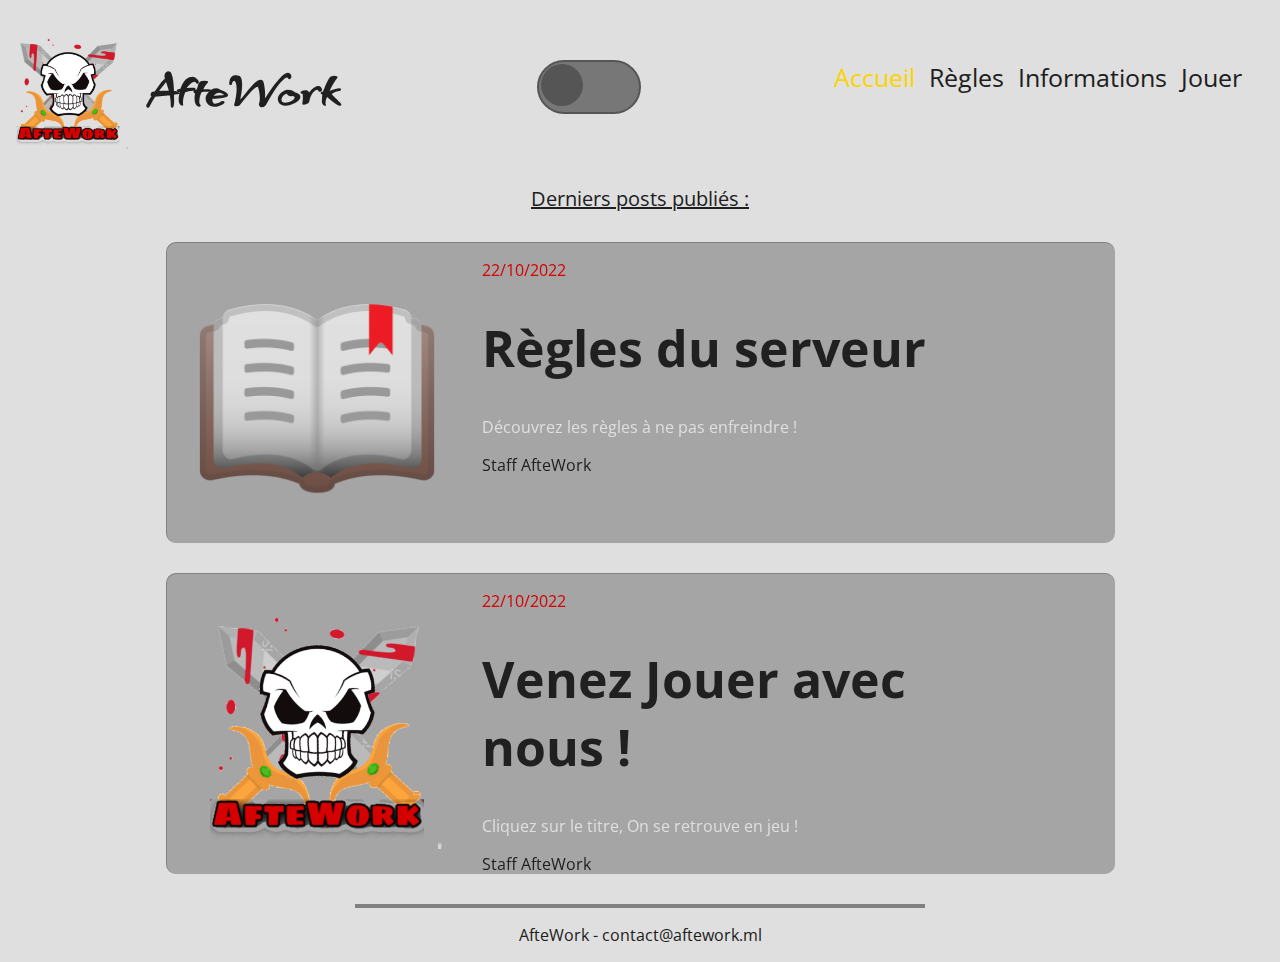
<file: index.html>
<html>
    <head>
        <meta name="viewport" content="width=device-width, initial-scale=1.0">
        <meta property="og:title" content="AfteWork - Serveur PVP-Faction" />
        <meta property="og:type" content="website" />
        <meta property="og:image" content="/assets/logo.png" />
        <meta property="og:url" content="https://aftework.ml/index.html" />
        <meta property="og:description" content="play.aftework.ml, 1.8.6 à 1.14.x" />
        <title>AfteWork - Serveur PVP-Faction</title>
        <link rel="icon" href="/assets/halloween_logo.png">
        <link rel="stylesheet" href="/style.css">
    </head>
    <body>
        <nav>
            <div class="titre">
                <img src="/assets/halloween_logo.png">
                <h1>AfteWork</h1>
            </div>
            <div class="toggle">
                <input type="checkbox" id="toggle" />
                <label for="toggle"></label>
            </div>
            <div class="onglets">
                <a href="//aftework.ml" class="actual">Accueil</a>
                <a href="/rules/">Règles</a>
                <a href="/informations/">Informations</a>
                <a href="/play/">Jouer</a>
            </div>
        </nav>

        <p align="center" class="titleArticles">Derniers posts publiés :</p>
  
        <section class="articles">
            <div class="article">
                    
                <div class="left">
                    <a href="/rules/"><img src="/assets/rules.png"></a>
                </div>
                    
                <div class="right">
                    <p class="date">22/10/2022</p>
                    
                    <a href="/rules/"><h1>Règles du serveur</h1></a>
                    <p class="description">Découvrez les règles à ne pas enfreindre !</p>
                    <p class="auteur">Staff AfteWork</p>
                </div>
                    
            </div>

            <div class="article">
                    
                <div class="left">
                    <a href="/play/"><img src="/assets/halloween_logo.png"></a>
                </div>
                    
                <div class="right">
                    <p class="date">22/10/2022</p>
                    
                    <a href="/play/"><h1>Venez Jouer avec nous !</h1></a>
                    <p class="description">Cliquez sur le titre, On se retrouve en jeu !</p>
                    <p class="auteur">Staff AfteWork</p>
                </div>
                    
            </div>
        </section>

        <footer>
            <hr size="4" align="center" noshade="noshade" \>
            <p align="center">AfteWork - contact@aftework.ml</p>
        </footer>

        <script>
            const toggle = document.getElementById('toggle');
            const body = document.body;

            toggle.addEventListener('input', e => {
                const isChecked = e.target.checked;
                if (isChecked) {
                    body.classList.add('dark-theme');
                } else {
                    body.classList.remove('dark-theme');
                }
            });
        </script>
    </body>
</html>
</file>
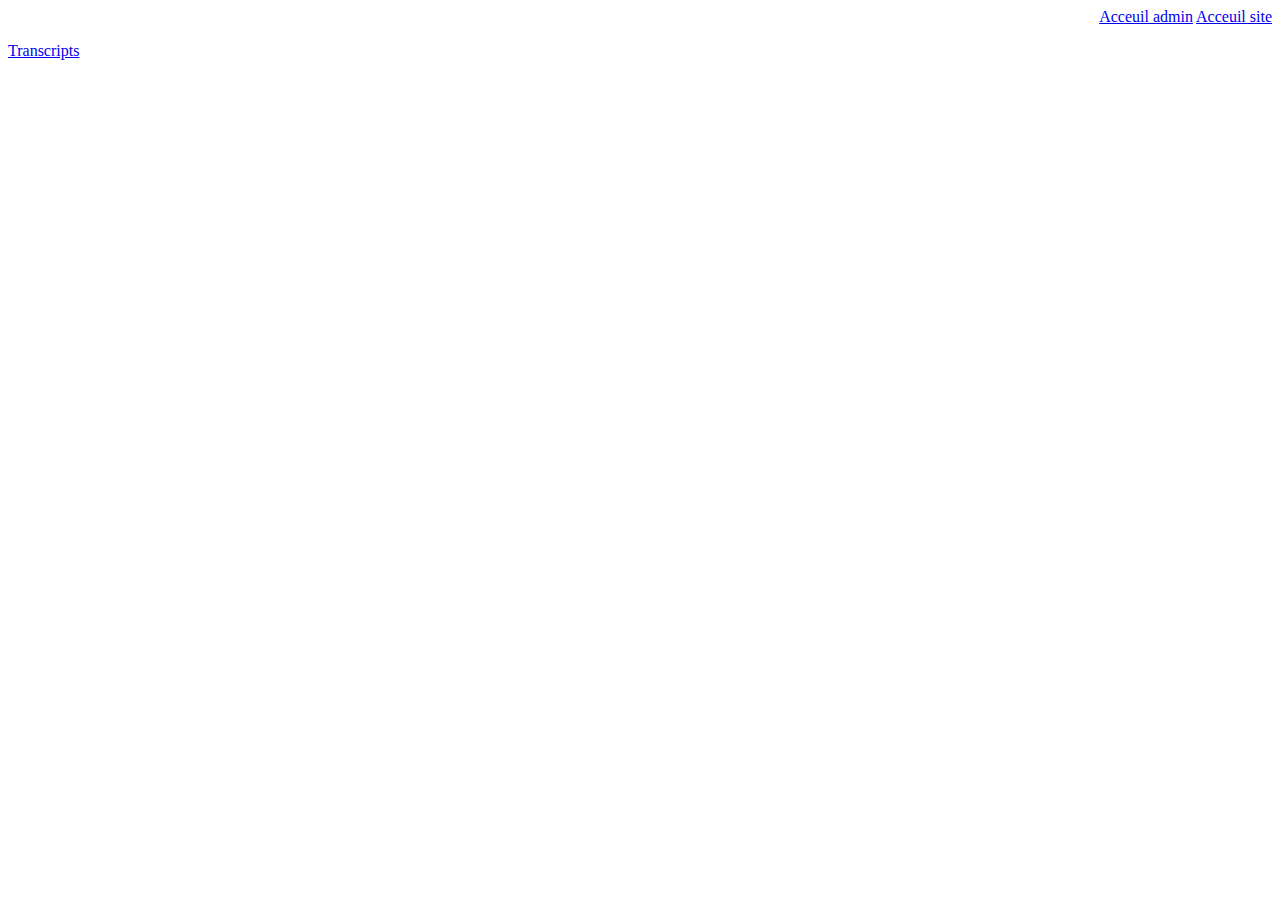
<file: admin/index.html>
<html>
    <head>
        <meta name="viewport" content="width=device-width, initial-scale=1.0">
        <meta property="og:title" content="AfteWork - Admin" />
        <meta property="og:type" content="website" />
        <meta property="og:image" content="/assets/logo.png" />
        <meta property="og:url" content="https://aftework.ml/index.html" />
        <meta property="og:description" content="Liste des fichiers administratifs du serveur discord et minecraft" />
        <title>AfteWork - Admin</title>
        <link rel="icon" href="/assets/halloween_logo.png">
    </head>
    <body>
        <p align="right"><a href="/admin/">Acceuil admin</a>  <a href="//aftework.ml/">Acceuil site</a></p>
        <p><a href="/admin/transcripts/">Transcripts</a></p>
    </body>
</html>
</file>
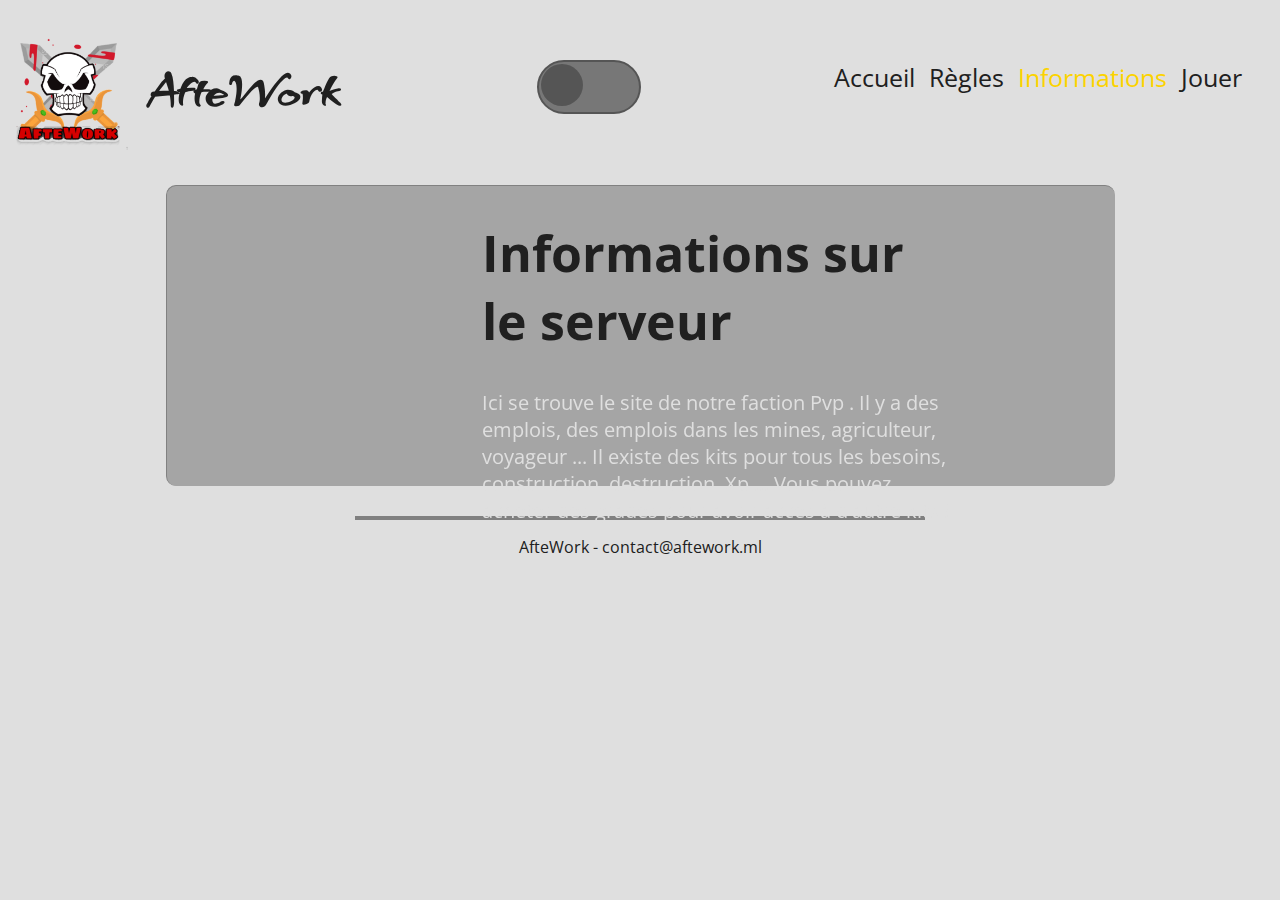
<file: informations/index.html>
<html>
    <head>
        <meta name="viewport" content="width=device-width, initial-scale=1.0">
        <meta property="og:title" content="AfteWork - Serveur PVP-Faction" />
        <meta property="og:type" content="website" />
        <meta property="og:image" content="/assets/logo.png" />
        <meta property="og:url" content="https://aftework.ml/index.html" />
        <meta property="og:description" content="play.aftework.ml, 1.8.6 à 1.14.x" />
        <title>AfteWork - iNFORMATIONS</title>
        <link rel="icon" href="/assets/halloween_logo.png">
        <link rel="stylesheet" href="/informations/style.css">
    </head>
    <body>
        <nav>
            <div class="titre">
                <img src="/assets/halloween_logo.png">
                <h1>AfteWork</h1>
            </div>
            <div class="toggle">
                <input type="checkbox" id="toggle" />
                <label for="toggle"></label>
            </div>
            <div class="onglets">
                <a href="//aftework.ml">Accueil</a>
                <a href="/rules/">Règles</a>
                <a href="/informations/" class="actual">Informations</a>
                <a href="/play/">Jouer</a>
            </div>
        </nav>

        <section class="articles">
            <div class="article">
                    
                <div class="left">
                    <iframe src="https://discord.com/widget?id=1027236733252816896&theme=dark" allowtransparency="true" frameborder="0" sandbox="allow-popups allow-popups-to-escape-sandbox allow-same-origin allow-scripts"></iframe>
                </div>
                    
                <div class="right">
                    <h1>Informations sur le serveur</h1>
                    <p class="description">Ici se trouve le site de notre faction Pvp . Il y a des emplois, des emplois dans les mines, agriculteur, voyageur ... Il existe des kits pour tous les besoins, construction, destruction, Xp ... Vous pouvez acheter des grades pour avoir accès à d'autre kits ! </p>
                </div>
                    
            </div>

        <footer>
            <hr size="4" align="center" noshade="noshade" \>
            <p align="center">AfteWork - contact@aftework.ml</p>
        </footer>

        <script>
            const toggle = document.getElementById('toggle');
            const body = document.body;

            toggle.addEventListener('input', e => {
                const isChecked = e.target.checked;
                if (isChecked) {
                    body.classList.add('dark-theme');
                } else {
                    body.classList.remove('dark-theme');
                }
            });
        </script>
    </body>
</html>
</file>
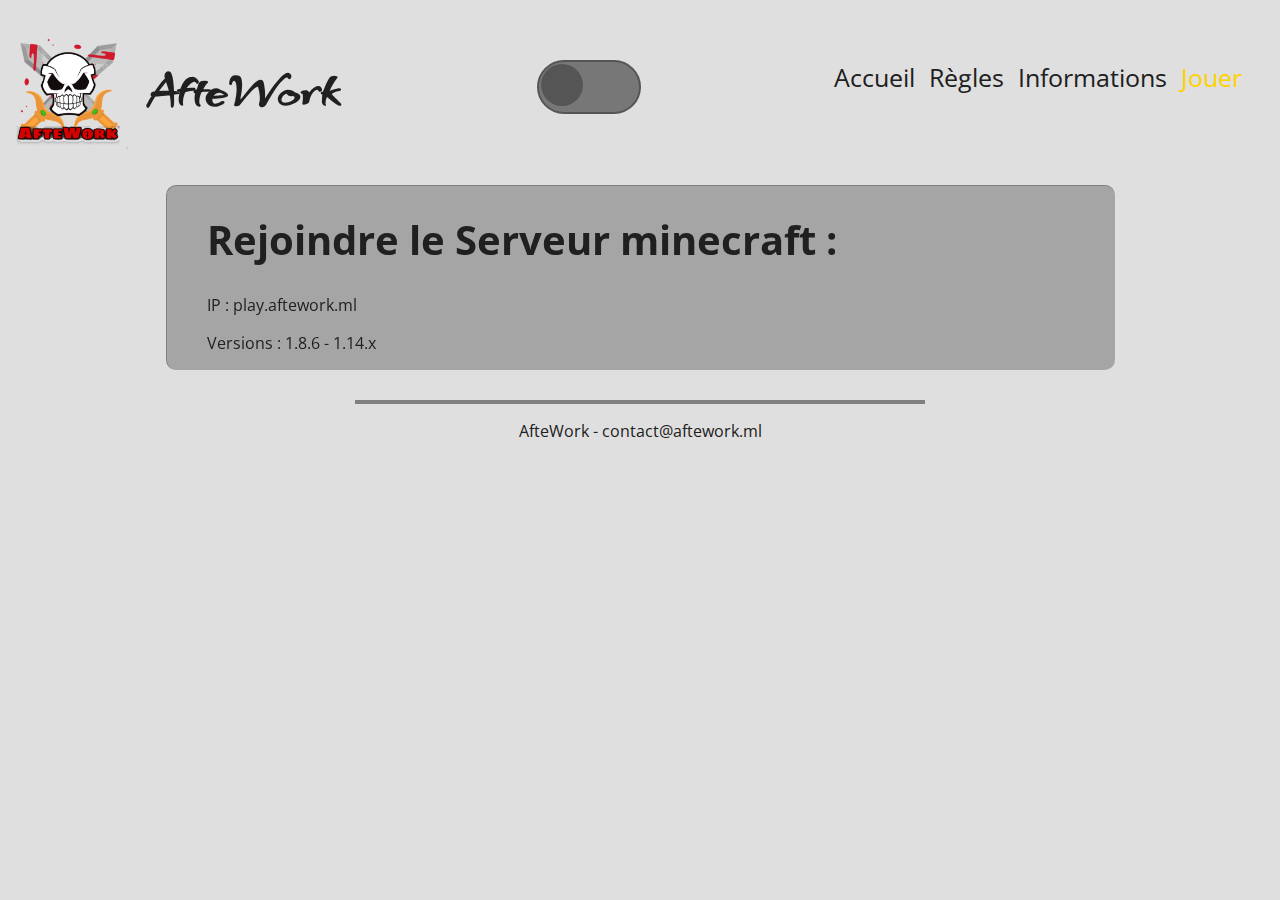
<file: play/index.html>
<html>
    <head>
        <meta name="viewport" content="width=device-width, initial-scale=1.0">
        <meta property="og:title" content="AfteWork - Serveur PVP-Faction" />
        <meta property="og:type" content="website" />
        <meta property="og:image" content="/assets/logo.png" />
        <meta property="og:url" content="https://aftework.ml/index.html" />
        <meta property="og:description" content="play.aftework.ml, 1.8.6 à 1.14.x" />
        <title>AfteWork - Rejoindre le serveur</title>
        <link rel="icon" href="/assets/halloween_logo.png">
        <link rel="stylesheet" href="/rules/style.css">
    </head>
    <body>
        <nav>
            <div class="titre">
                <img src="/assets/halloween_logo.png">
                <h1>AfteWork</h1>
            </div>
            <div class="toggle">
                <input type="checkbox" id="toggle" />
                <label for="toggle"></label>
            </div>
            <div class="onglets">
                <a href="//aftework.ml">Accueil</a>
                <a href="/rules/">Règles</a>
                <a href="/informations/">Informations</a>
                <a href="/play/" class="actual">Jouer</a>
            </div>
        </nav>
  
        <section class="articles">
            <div class="article">
                    
                <div class="right">
                    <h1>Rejoindre le Serveur minecraft :</h1>
                    <p class="description">IP : play.aftework.ml</p>
                    <p class="description">Versions : 1.8.6 - 1.14.x</p>
                </div>
                    
            </div>
        </section>

        <footer>
            <hr size="4" align="center" noshade="noshade" \>
            <p align="center">AfteWork - contact@aftework.ml</p>
        </footer>

        <script>
            const toggle = document.getElementById('toggle');
            const body = document.body;

            toggle.addEventListener('input', e => {
                const isChecked = e.target.checked;
                if (isChecked) {
                    body.classList.add('dark-theme');
                } else {
                    body.classList.remove('dark-theme');
                }
            });
        </script>
    </body>
</html>
</file>
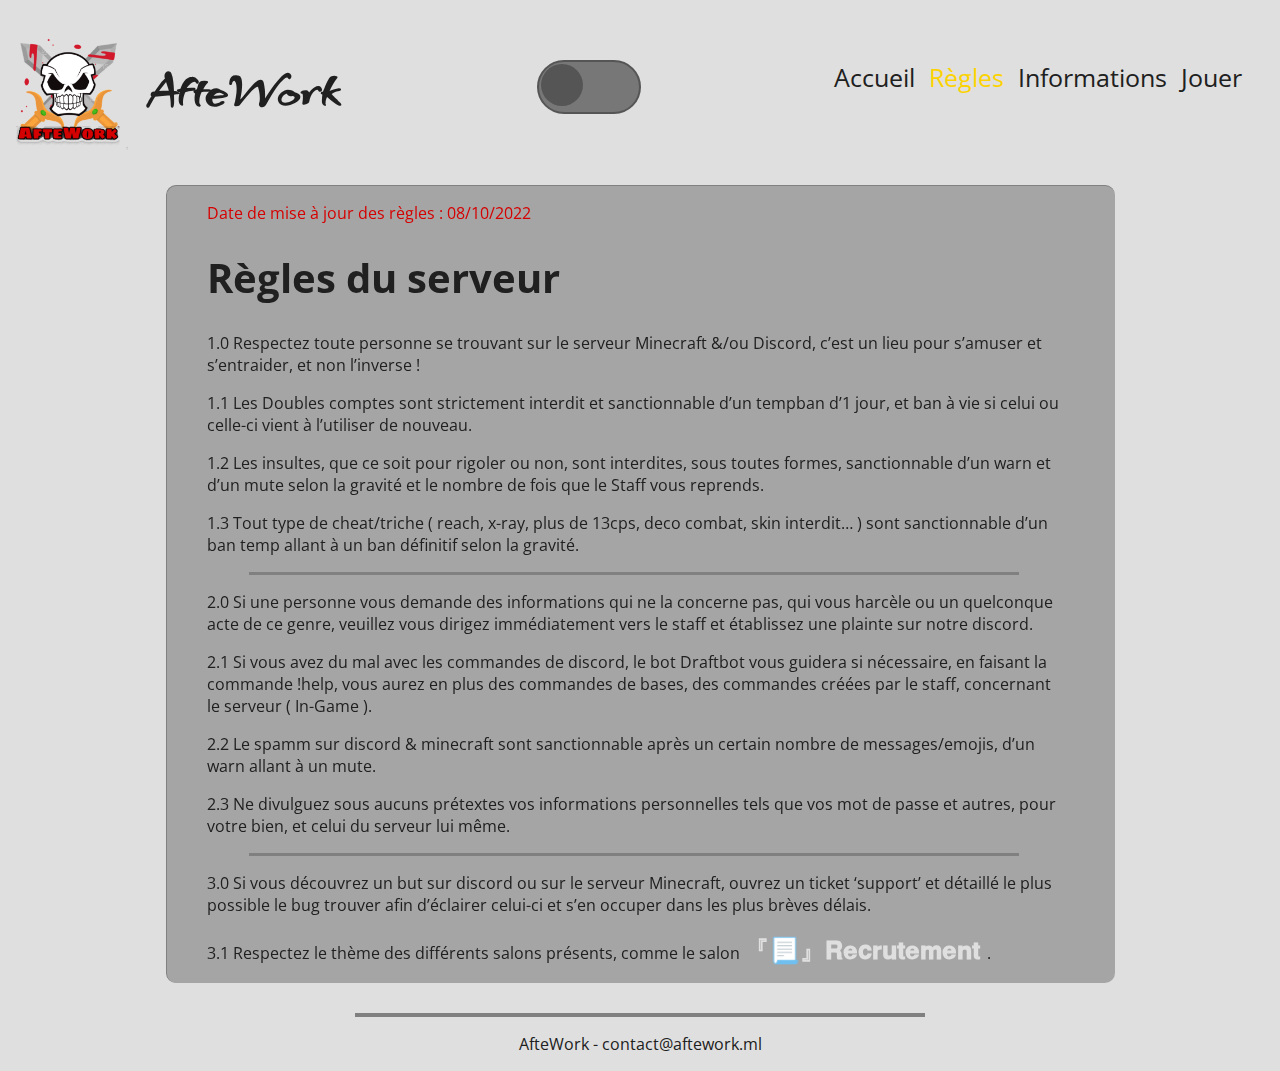
<file: rules/index.html>
<html>
    <head>
        <meta name="viewport" content="width=device-width, initial-scale=1.0">
        <meta property="og:title" content="AfteWork - Serveur PVP-Faction" />
        <meta property="og:type" content="website" />
        <meta property="og:image" content="/assets/logo.png" />
        <meta property="og:url" content="https://aftework.ml/index.html" />
        <meta property="og:description" content="play.aftework.ml, 1.8.6 à 1.14.x" />
        <title>AfteWork - Règles du serveur</title>
        <link rel="icon" href="/assets/halloween_logo.png">
        <link rel="stylesheet" href="/rules/style.css">
    </head>
    <body>
        <nav>
            <div class="titre">
                <img src="/assets/halloween_logo.png">
                <h1>AfteWork</h1>
            </div>
            <div class="toggle">
                <input type="checkbox" id="toggle" />
                <label for="toggle"></label>
            </div>
            <div class="onglets">
                <a href="//aftework.ml">Accueil</a>
                <a href="/rules/" class="actual">Règles</a>
                <a href="/informations/">Informations</a>
                <a href="/play/">Jouer</a>
            </div>
        </nav>
  
        <section class="articles">
            <div class="article">
                    
                <div class="right">
                    <p class="date">Date de mise à jour des règles : 08/10/2022</p>
                    
                    <h1>Règles du serveur</h1>
                    <p class="description">1.0 Respectez toute personne se trouvant sur le serveur Minecraft &/ou Discord, c’est un lieu pour s’amuser et s’entraider, et non l’inverse !</p>
                    <p class="description">1.1 Les Doubles comptes sont strictement interdit et sanctionnable d’un tempban d’1 jour, et ban à vie si celui ou celle-ci vient à l’utiliser de nouveau.</p>
                    <p class="description">1.2 Les insultes, que ce soit pour rigoler ou non, sont interdites, sous toutes formes, sanctionnable d’un warn et d’un mute selon la gravité et le nombre de fois que le Staff vous reprends.</p>
                    <p class="description">1.3 Tout type de cheat/triche ( reach, x-ray, plus de 13cps, deco combat, skin interdit… ) sont sanctionnable d’un ban temp allant à un ban définitif selon la gravité.</p>
                    <hr size="3" align="center" noshade="noshade" width="90%" \>
                    <p class="description">2.0 Si une personne vous demande des informations qui ne la concerne pas, qui vous harcèle ou un quelconque acte de ce genre, veuillez vous dirigez immédiatement vers le staff et établissez une plainte sur notre discord.</p>
                    <p class="description">2.1 Si vous avez du mal avec les commandes de discord, le bot Draftbot vous guidera si nécessaire, en faisant la commande !help, vous aurez en plus des commandes de bases, des commandes créées par le staff, concernant le serveur ( In-Game ).</p>
                    <p class="description">2.2 Le spamm sur discord & minecraft sont sanctionnable après un certain nombre de messages/emojis, d’un warn allant à un mute.</p>
                    <p class="description">2.3 Ne divulguez sous aucuns prétextes vos informations personnelles tels que vos mot de passe et autres, pour votre bien, et celui du serveur lui même.</p>
                    <hr size="3" align="center" noshade="noshade" width="90%" \>
                    <p class="description">3.0 Si vous découvrez un but sur discord ou sur le serveur Minecraft, ouvrez un ticket ‘support’ et détaillé le plus possible le bug trouver afin d’éclairer celui-ci et s’en occuper dans les plus brèves délais.</p>
                    <p class="description">3.1 Respectez le thème des différents salons présents, comme le salon <a href="https://discord.com/channels/1027236733252816896/1027236734104240198">『📃』𝐑𝐞𝐜𝐫𝐮𝐭𝐞𝐦𝐞𝐧𝐭 </a>.</p>
                    
                </div>
                    
            </div>
        </section>

        <footer>
            <hr size="4" align="center" noshade="noshade" \>
            <p align="center">AfteWork - contact@aftework.ml</p>
        </footer>

        <script>
            const toggle = document.getElementById('toggle');
            const body = document.body;

            toggle.addEventListener('input', e => {
                const isChecked = e.target.checked;
                if (isChecked) {
                    body.classList.add('dark-theme');
                } else {
                    body.classList.remove('dark-theme');
                }
            });
        </script>
    </body>
</html>
</file>
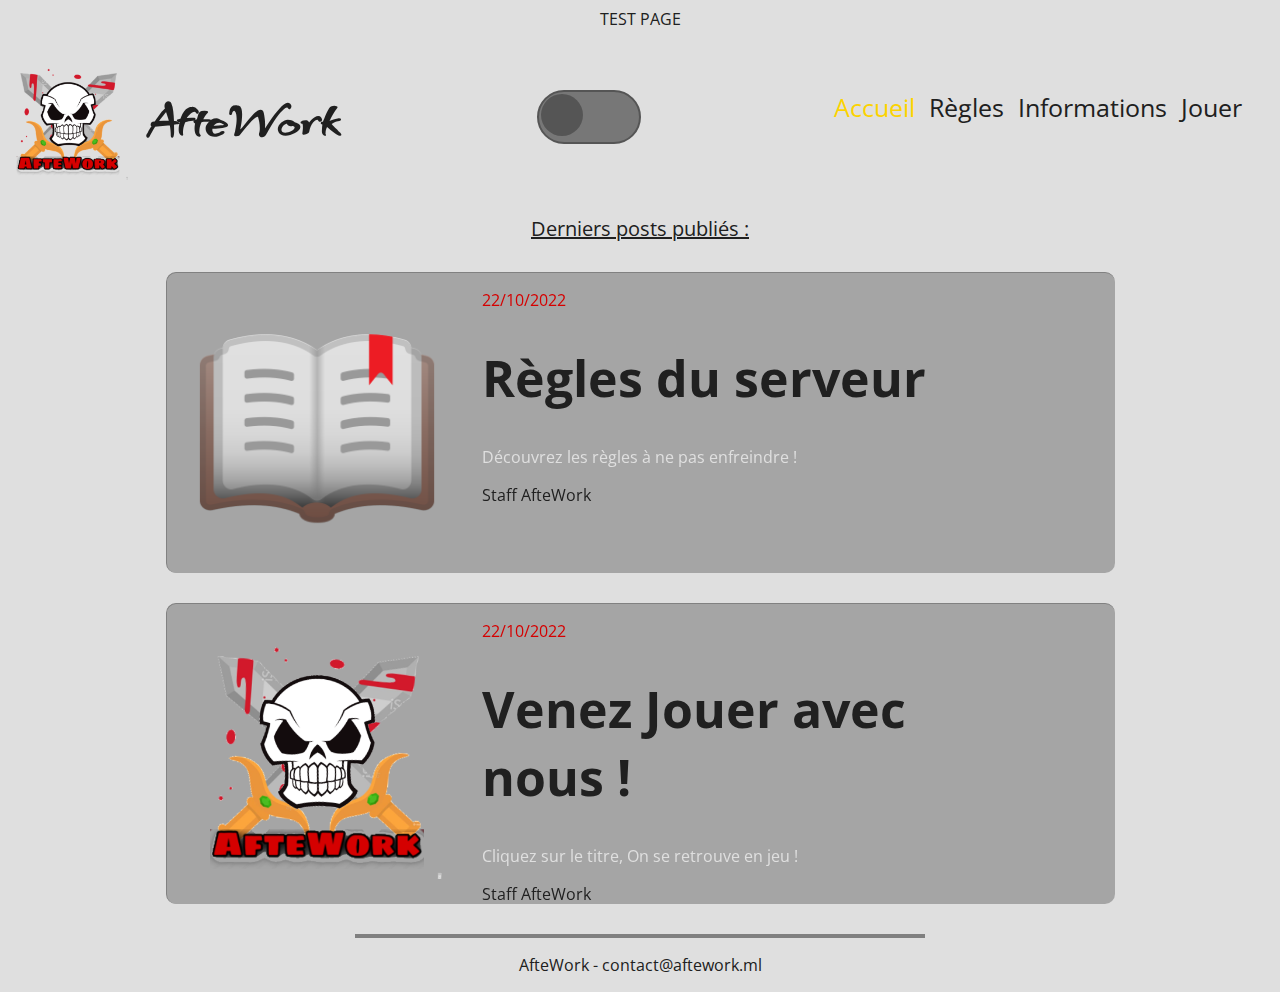
<file: TESTADMIn/index.html>
<html>
    <head>
        <meta name="viewport" content="width=device-width, initial-scale=1.0">
        <meta property="og:title" content="AfteWork - Serveur PVP-Faction" />
        <meta property="og:type" content="website" />
        <meta property="og:image" content="/assets/logo.png" />
        <meta property="og:url" content="https://aftework.ml/index.html" />
        <meta property="og:description" content="play.aftework.ml, 1.8.6 à 1.14.x" />
        <title>AfteWork - Serveur PVP-Faction</title>
        <link rel="icon" href="/assets/halloween_logo.png">
        <link rel="stylesheet" href="/TESTADMIn/style.css">
    </head>
    <body>
        <p align="center" class="test">TEST PAGE</p>
        <nav>
            <div class="titre">
                <img src="/assets/halloween_logo.png">
                <h1>AfteWork</h1>
            </div>
            <div class="toggle">
                <input type="checkbox" id="toggle" />
                <label for="toggle"></label>
            </div>
            <div class="onglets">
                <a href="//aftework.ml" class="actual">Accueil</a>
                <a href="/rules/">Règles</a>
                <a href="/informations/">Informations</a>
                <a href="/play/">Jouer</a>
            </div>
        </nav>

        <p align="center" class="titleArticles">Derniers posts publiés :</p>
  
        <section class="articles">
            <div class="article">
                    
                <div class="left">
                    <a href="/rules/"><img src="/assets/rules.png"></a>
                </div>
                    
                <div class="right">
                    <p class="date">22/10/2022</p>
                    
                    <a href="/rules/"><h1>Règles du serveur</h1></a>
                    <p class="description">Découvrez les règles à ne pas enfreindre !</p>
                    <p class="auteur">Staff AfteWork</p>
                </div>
                    
            </div>

            <div class="article">
                    
                <div class="left">
                    <a href="/play/"><img src="/assets/halloween_logo.png"></a>
                </div>
                    
                <div class="right">
                    <p class="date">22/10/2022</p>
                    
                    <a href="/play/"><h1>Venez Jouer avec nous !</h1></a>
                    <p class="description">Cliquez sur le titre, On se retrouve en jeu !</p>
                    <p class="auteur">Staff AfteWork</p>
                </div>
                    
            </div>
        </section>

        <footer>
            <hr size="4" align="center" noshade="noshade" \>
            <p align="center">AfteWork - contact@aftework.ml</p>
        </footer>

        <script>
            const toggle = document.getElementById('toggle');
            const body = document.body;

            toggle.addEventListener('input', e => {
                const isChecked = e.target.checked;
                if (isChecked) {
                    body.classList.add('dark-theme');
                } else {
                    body.classList.remove('dark-theme');
                }
            });
        </script>
    </body>
</html>
</file>
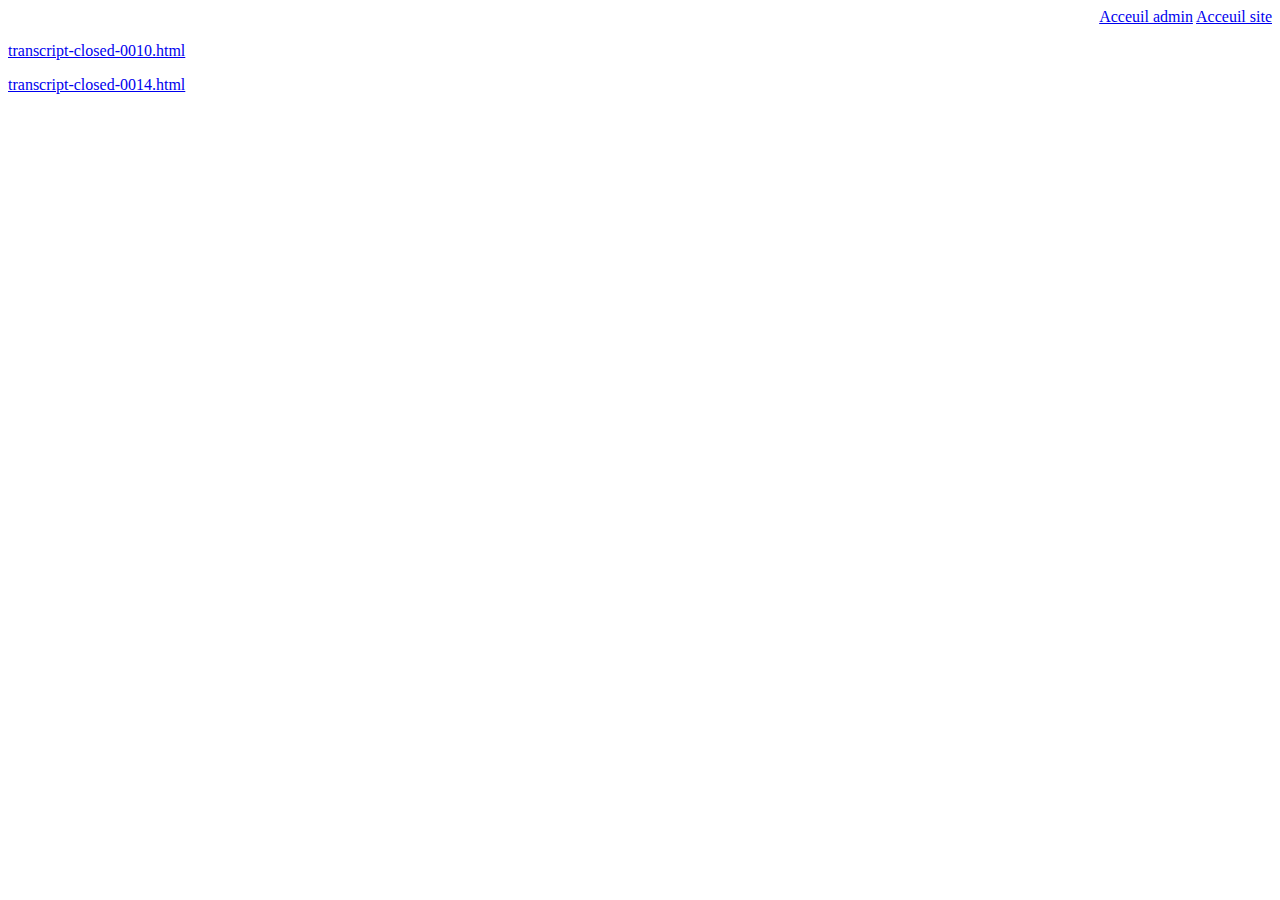
<file: admin/transcripts/index.html>
<html>
    <head>
        <meta name="viewport" content="width=device-width, initial-scale=1.0">
        <meta property="og:title" content="AfteWork - Admin" />
        <meta property="og:type" content="website" />
        <meta property="og:image" content="/assets/logo.png" />
        <meta property="og:url" content="https://aftework.ml/index.html" />
        <meta property="og:description" content="Liste des fichiers administratifs du serveur discord et minecraft" />
        <title>AfteWork - Admin</title>
        <link rel="icon" href="/assets/halloween_logo.png">
    </head>
    <body>
        <p align="right"><a href="/admin/">Acceuil admin</a>  <a href="//aftework.ml/">Acceuil site</a></p>
        <p><a href="/admin/transcripts/transcript-closed-0010.html">transcript-closed-0010.html</a></p>
        <p><a href="/admin/transcripts/transcript-closed-0014.html">transcript-closed-0014.html</a></p>
        <p><a href="/admin/transcripts/link"></a></p>
    </body>
</html>
</file>
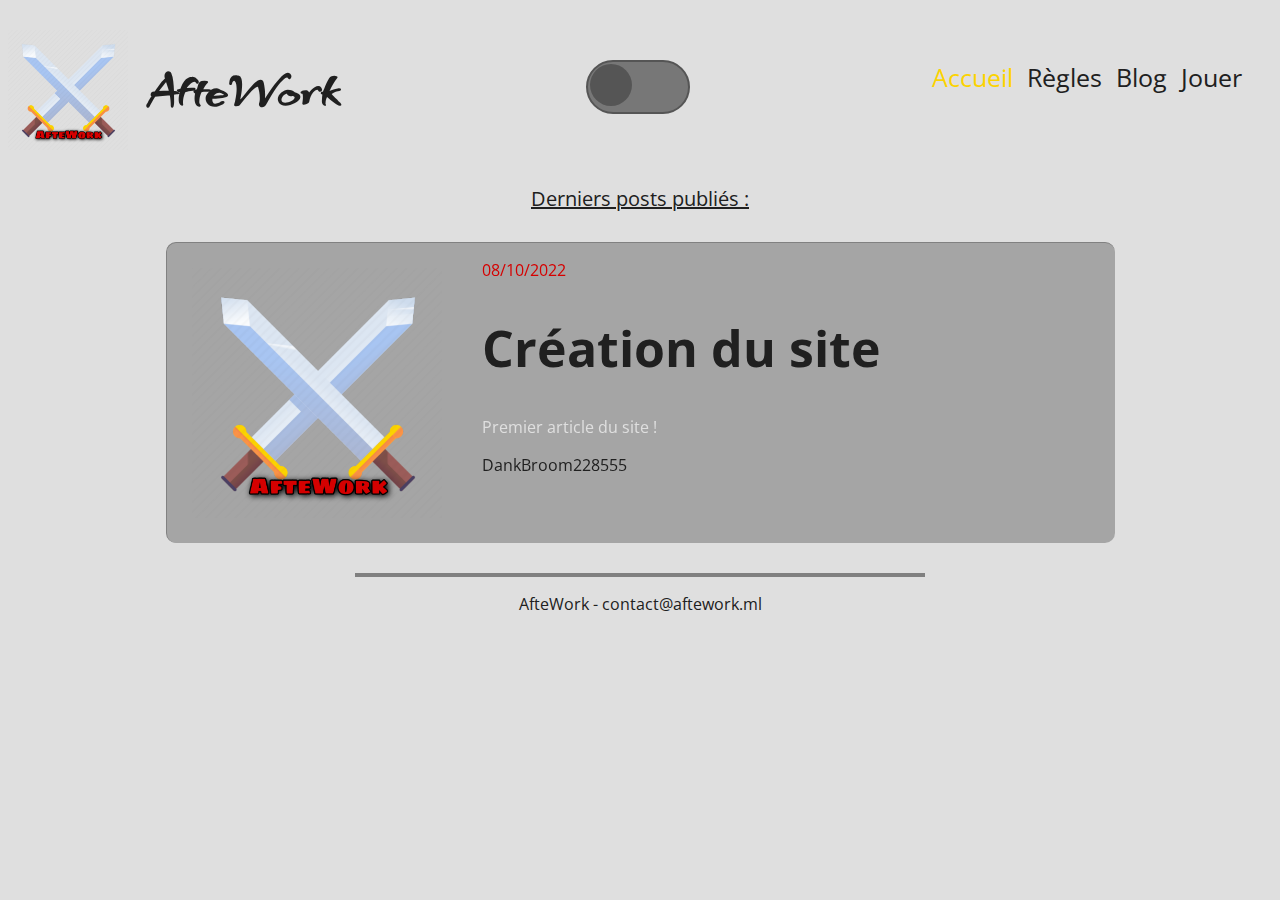
<file: articles/creation-du-site/index.html>
<html>
    <head>
        <meta name="viewport" content="width=device-width, initial-scale=1.0">
        <meta property="og:title" content="AfteWork - Serveur PVP-Faction" />
        <meta property="og:type" content="website" />
        <meta property="og:image" content="/assets/logo.png" />
        <meta property="og:url" content="https://aftework.ml/index1.html" />
        <meta property="og:description" content="aftework.omgcraft.fr, 1.8 à 1.19" />
        <title>AfteWork - Serveur PVP-Faction</title>
        <link rel="icon" href="/assets/big_logo.png">
        <link rel="stylesheet" href="/style.css">
    </head>
    <body>
        <nav>
            <div class="titre">
                <img src="/assets/logo.png">
                <h1>AfteWork</h1>
            </div>
            <div class="toggle">
                <input type="checkbox" id="toggle" />
                <label for="toggle"></label>
            </div>
            <div class="onglets">
                <a href="//aftework.ml" class="actual">Accueil</a>
                <a href="/rules/">Règles</a>
                <a href="/blog/">Blog</a>
                <a href="/play/">Jouer</a>
            </div>
        </nav>

        <p align="center" class="titleArticles">Derniers posts publiés :</p>
  
        <section class="articles">
            <div class="article">
                    
                <div class="left">
                    <a href="/articles/creation-du-site/"><img src="/assets/logo.png"></a>
                </div>
                    
                <div class="right">
                    <p class="date">08/10/2022</p>
                    
                    <a href="/articles/creation-du-site/"><h1>Création du site</h1></a>
                    <p class="description">Premier article du site !</p>
                    <p class="auteur">DankBroom228555</p>
                </div>
                    
            </div>
        </section>

        <footer>
            <hr size="4" align="center" noshade="noshade" \>
            <p align="center">AfteWork - contact@aftework.ml</p>
        </footer>

        <script>
            const toggle = document.getElementById('toggle');
            const body = document.body;

            toggle.addEventListener('input', e => {
                const isChecked = e.target.checked;
                if (isChecked) {
                    body.classList.add('dark-theme');
                } else {
                    body.classList.remove('dark-theme');
                }
            });
        </script>
    </body>
</html>
</file>
<file: style.css>
@import url('https://fonts.googleapis.com/css2?family=Grechen+Fuemen&display=swap');
@import url('https://fonts.googleapis.com/css2?family=Open+Sans+Condensed:wght@300&display=swap');
body{
    background-color: #dfdfdf;
    color: #202020;
    font-family: 'Open Sans Condensed', cursive;
    transition: .3s;
}
body.dark-theme{
    background-color: #202020;
    color: #dfdfdf;
    font-family: 'Open Sans Condensed', cursive;
    transition: .3s;
}



body nav{
    margin-top: 30px;
    margin-bottom: 30px;
    display: flex;
	flex-wrap:wrap;
	justify-content:space-between;
    color: #dfdfdf;
}
body.dark-theme nav{
    margin-top: 30px;
    margin-bottom: 30px;
    display: flex;
	flex-wrap:wrap;
	justify-content:space-between;
    color: #202020;
}

nav .titre{
    display: flex;
}

nav .titre img{
    width: 120px;
    height: 120px;
    margin-right: 20px;
}

body nav .titre h1{
    font-size: 50px;
    margin-top: 30px;
	color: #202020;
	transition: .6s;
    font-family: 'Grechen Fuemen', cursive;
}
body.dark-theme nav .titre h1{
    font-size: 50px;
    margin-top: 30px;
	color: #dfdfdf;
	transition: .6s;
    font-family: 'Grechen Fuemen', cursive;
}

body nav .titre h1:hover{
	text-decoration: underline;
    font-size: 55px;
    margin-top: 30px;
  	color: #f69046;
}
body.dark-theme nav .titre h1:hover{
	text-decoration: underline;
    font-size: 55px;
    margin-top: 30px;
  	color: #f69046;
}

nav .onglets{
    margin-right: 20px;
    margin-top: 30px;
}

body nav .onglets a{
  	text-decoration: none;
  	color: #202020;
  	margin-right: 10px;
	font-size: 25px;
  	transition: .3s;
}
body.dark-theme nav .onglets a{
    text-decoration: none;
    color: #dfdfdf;
    margin-right: 10px;
  font-size: 25px;
    transition: .3s;
}

body nav .onglets  a:hover{
	color: #fcd300;
	font-size: 30px;
    margin-top: 20px;
    text-decoration: underline;
}
body.dark-theme nav .onglets  a:hover{
	color: #fcd300;
	font-size: 30px;
    margin-top: 20px;
    text-decoration: underline;
}

body nav .onglets .actual{
  	text-decoration: none;
  	color: #fcd300;
	font-size: 25px;
    margin-right: 10px;
  	transition: .3s;
}
body.dark-theme nav .onglets .actual{
  	text-decoration: none;
  	color: #fcd300;
	font-size: 25px;
    margin-right: 10px;
  	transition: .3s;
}

body nav .onglets .actual:hover{
	color: #202020;
	font-size: 30px;
    margin-top: 20px;
    text-decoration: underline;
}
body.dark-theme nav .onglets .actual:hover{
	color: #dfdfdf;
	font-size: 30px;
    margin-top: 20px;
    text-decoration: underline;
}



.titleArticles{
    text-decoration: underline;
    font-size: 20px;
}



.articles{
	margin-top: 30px;
}

body .articles .article{
	display: flex;
	flex-wrap: wrap;
	margin-bottom: 30px;
    margin-left: 12.5%;
    width: 75%;
    height: 300px;
    border-top: 1px solid rgb(129,129,129);
    border-left: 1px solid rgb(129,129,129);
    background: rgba(32, 32, 32, 0.3);
    backdrop-filter: blur(20px);
    border-radius: 10px;
}
body.dark-theme .articles .article{
	display: flex;
	flex-wrap: wrap;
	margin-bottom: 30px;
    margin-left: 12.5%;
    width: 75%;
    height: 300px;
    border-top: 1px solid rgb(129, 129, 129);
    border-left: 1px solid rgb(129, 129, 129);
    background: rgba(223, 223, 223, 0.3);
    backdrop-filter: blur(20px);
    border-radius: 10px;
}

.articles .article .left img{
    margin-top: 25px;
    margin-left: 25px;
	height: 250px;
	width: 250px;
}

.articles .article .right{
	max-width: 50%;
	margin-left: 40px;
}

body .articles .article .right a{
  color: #dfdfdf;
  font-weight: bold;
  text-decoration: none;
  font-size: 25px;
  transition: .3s;
}
body .articles .article .right a{
    color: #202020;
    font-weight: bold;
    text-decoration: none;
    font-size: 25px;
    transition: .3s;
  }y

body .articles .article .right a:hover{
    color: #ebaf4c;
    text-decoration: underline;
}
body.dark-mode .articles .article .right a:hover{
    color: #ebaf4c;
    text-decoration: underline;
}

body .articles .article .right p.date{
	color: #d50000;
}
body.dark-mode .articles .article .right p.date{
	color: #d50000;
}

body .articles .article .right p.description{
	color: #dfdfdf;
}
body.dark-mode .articles .article .right p.description{
	color: #202020;
}

body footer hr{
    width: 45%;
}
body.dark-mode footer hr{
    width: 45%;
}



.toggle{
    margin-top: 30px;
}
.toggle input[type='checkbox'] {
    display: none;
}
.toggle label {
    background-color: #777;
    border: 2px solid #555;
    border-radius: 50px;
    cursor: pointer;
    display: inline-block;
    position: relative;
    transition: all ease-in-out 0.3s;
    width: 100px;
    height: 50px;
}
.toggle label::after {
    background-color: #555;
    border-radius: 50%;
    content: ' ';
    cursor: pointer;
    display: inline-block;
    position: absolute;
    left: 2px;
    top: 2px;
    transition: all ease-in-out 0.3s;
    width: 42px;
    height: 42px;
}
.toggle input[type='checkbox']:checked ~ label {
    background-color: #dbe5f1;
    border-color: #a5c0ea;
}

.toggle input[type='checkbox']:checked ~ label::after {
    background-color: #a5c0ea;
    transform: translateX(50px);
}



@media only screen and (max-width: 600px){
    body{
        background-image: none;
    }

    .toggle{
        visibility: hidden;
    }


    nav{
        margin-top: 30px;
        margin-bottom: 30px;
        display: flex;
        flex-wrap:wrap;
        justify-content:space-between;
        color: #FFF;
    }
    nav .titre{
        display: flex;
    }
    nav .titre img{
        width: 60px;
        height: 60px;
        margin-right: 20px;
    }
    nav .titre h1{
        font-size: 25px;
        margin-top: 15px;
    }
    nav .titre h1:hover{
        font-size: 30px;
        margin-top: 12px;
    }
    nav .onglets{
        margin-top: 10px;
    }
    nav .onglets  a{
        margin-right: 10px;
        font-size: 20px;
    }
    nav .onglets  a:hover{
        font-size: 25px;
    }
    nav .onglets .actual{
        font-size: 20px;
        margin-right: 10px;
    }
    nav .onglets .actual:hover{
        font-size: 25px;
    }


    .articles{
        margin-top: 20px;
    }
    .articles .article{
        margin-bottom: 20px;
        height: auto;
    }
    .articles .article .left img{
        margin-top: 10px;
        margin-left: 10px;
        height: auto;
        width: 92%;
    }
    .articles .article .right{
        max-width: 75%;
        margin-left: 10px;
    }
    body .articles .article .right a{
      font-size: 25px;
      transition: .3s;
    }
    .articles .article .right p.description{
        font-size: 20px;
    }
    
    footer hr{
        width: 85%;
    }
}
</file>
<file: informations/style.css>
@import url('https://fonts.googleapis.com/css2?family=Grechen+Fuemen&display=swap');
@import url('https://fonts.googleapis.com/css2?family=Open+Sans+Condensed:wght@300&display=swap');
body{
    background-color: #dfdfdf;
    color: #202020;
    font-family: 'Open Sans Condensed', cursive;
    transition: .3s;
}
body.dark-theme{
    background-color: #202020;
    color: #dfdfdf;
    font-family: 'Open Sans Condensed', cursive;
    transition: .3s;
}



body nav{
    margin-top: 30px;
    margin-bottom: 30px;
    display: flex;
	flex-wrap:wrap;
	justify-content:space-between;
    color: #dfdfdf;
}
body.dark-theme nav{
    margin-top: 30px;
    margin-bottom: 30px;
    display: flex;
	flex-wrap:wrap;
	justify-content:space-between;
    color: #202020;
}

nav .titre{
    display: flex;
}

nav .titre img{
    width: 120px;
    height: 120px;
    margin-right: 20px;
}

body nav .titre h1{
    font-size: 50px;
    margin-top: 30px;
	color: #202020;
	transition: .6s;
    font-family: 'Grechen Fuemen', cursive;
}
body.dark-theme nav .titre h1{
    font-size: 50px;
    margin-top: 30px;
	color: #dfdfdf;
	transition: .6s;
    font-family: 'Grechen Fuemen', cursive;
}

body nav .titre h1:hover{
	text-decoration: underline;
    font-size: 55px;
    margin-top: 30px;
  	color: #f69046;
}
body.dark-theme nav .titre h1:hover{
	text-decoration: underline;
    font-size: 55px;
    margin-top: 30px;
  	color: #f69046;
}

nav .onglets{
    margin-right: 20px;
    margin-top: 30px;
}

body nav .onglets a{
  	text-decoration: none;
  	color: #202020;
  	margin-right: 10px;
	font-size: 25px;
  	transition: .3s;
}
body.dark-theme nav .onglets a{
    text-decoration: none;
    color: #dfdfdf;
    margin-right: 10px;
  font-size: 25px;
    transition: .3s;
}

body nav .onglets  a:hover{
	color: #fcd300;
	font-size: 30px;
    margin-top: 20px;
    text-decoration: underline;
}
body.dark-theme nav .onglets  a:hover{
	color: #fcd300;
	font-size: 30px;
    margin-top: 20px;
    text-decoration: underline;
}

body nav .onglets .actual{
  	text-decoration: none;
  	color: #fcd300;
	font-size: 25px;
    margin-right: 10px;
  	transition: .3s;
}
body.dark-theme nav .onglets .actual{
  	text-decoration: none;
  	color: #fcd300;
	font-size: 25px;
    margin-right: 10px;
  	transition: .3s;
}

body nav .onglets .actual:hover{
	color: #202020;
	font-size: 30px;
    margin-top: 20px;
    text-decoration: underline;
}
body.dark-theme nav .onglets .actual:hover{
	color: #dfdfdf;
	font-size: 30px;
    margin-top: 20px;
    text-decoration: underline;
}



.titleArticles{
    text-decoration: underline;
    font-size: 20px;
}



.articles{
	margin-top: 30px;
}

body .articles .article{
	display: flex;
	flex-wrap: wrap;
	margin-bottom: 30px;
    margin-left: 12.5%;
    width: 75%;
    height: 300px;
    border-top: 1px solid rgb(129,129,129);
    border-left: 1px solid rgb(129,129,129);
    background: rgba(32, 32, 32, 0.3);
    backdrop-filter: blur(20px);
    border-radius: 10px;
}
body.dark-theme .articles .article{
	display: flex;
	flex-wrap: wrap;
	margin-bottom: 30px;
    margin-left: 12.5%;
    width: 75%;
    height: 300px;
    border-top: 1px solid rgb(129, 129, 129);
    border-left: 1px solid rgb(129, 129, 129);
    background: rgba(223, 223, 223, 0.3);
    backdrop-filter: blur(20px);
    border-radius: 10px;
}

.articles .article .left iframe{
    margin-top: 25px;
    margin-left: 25px;
	height: 250px;
	width: 250px;
}

.articles .article .right{
	max-width: 50%;
	margin-left: 40px;
    font-size: 25px;
}
body .articles .article .right p.description{
	color: #dfdfdf;
    font-size: 20px;
}
body.dark-mode .articles .article .right p.description{
	color: #202020;
    font-size: 20px;
}

body footer hr{
    width: 45%;
}
body.dark-mode footer hr{
    width: 45%;
}



.toggle{
    margin-top: 30px;
}
.toggle input[type='checkbox'] {
    display: none;
}
.toggle label {
    background-color: #777;
    border: 2px solid #555;
    border-radius: 50px;
    cursor: pointer;
    display: inline-block;
    position: relative;
    transition: all ease-in-out 0.3s;
    width: 100px;
    height: 50px;
}
.toggle label::after {
    background-color: #555;
    border-radius: 50%;
    content: ' ';
    cursor: pointer;
    display: inline-block;
    position: absolute;
    left: 2px;
    top: 2px;
    transition: all ease-in-out 0.3s;
    width: 42px;
    height: 42px;
}
.toggle input[type='checkbox']:checked ~ label {
    background-color: #dbe5f1;
    border-color: #a5c0ea;
}

.toggle input[type='checkbox']:checked ~ label::after {
    background-color: #a5c0ea;
    transform: translateX(50px);
}



@media only screen and (max-width: 600px){
    body{
        background-image: none;
    }


    .toggle{
        width: 0px;
        height: 0px;
        visibility: hidden;
    }
    .toggle input[type='checkbox'] {
        width: 0px;
        height: 0px;
    }
    .toggle label {
        width: 0px;
        height: 0px;
    }
    .toggle label::after {
        width: 0px;
        height: 0px;
    }
    .toggle input[type='checkbox']:checked ~ label {
        width: 0px;
        height: 0px;
    }
    
    .toggle input[type='checkbox']:checked ~ label::after {
        width: 0px;
        height: 0px;
    }


    nav{
        margin-top: 30px;
        margin-bottom: 30px;
        display: flex;
        flex-wrap:wrap;
        justify-content:space-between;
        color: #FFF;
    }
    nav .titre{
        display: flex;
    }
    nav .titre img{
        width: 60px;
        height: 60px;
        margin-right: 20px;
    }
    nav .titre h1{
        font-size: 25px;
        margin-top: 15px;
    }
    nav .titre h1:hover{
        font-size: 30px;
        margin-top: 12px;
    }
    nav .onglets{
        margin-top: 10px;
    }
    nav .onglets  a{
        margin-right: 10px;
        font-size: 20px;
    }
    nav .onglets  a:hover{
        font-size: 25px;
    }
    nav .onglets .actual{
        font-size: 20px;
        margin-right: 10px;
    }
    nav .onglets .actual:hover{
        font-size: 25px;
    }


    .articles{
        margin-top: 20px;
        height: 100%;
    }
    .articles .article{
        margin-bottom: 20px;
        height: auto;
    }
    .articles .article .left iframe{
        height: 0px;
        width: 0px;
        visibility: hidden;
    }
    .articles .article .right{
        max-width: 90%;
        margin-left: 10px;
    }
    body .articles .article .right a{
      font-size: 25px;
      transition: .3s;
    }
    body .articles .article .right h1{
        font-size: 30px;
    }
    .articles .article .right p.description{
        font-size: 20px;
    }
}
</file>
<file: rules/style.css>
@import url('https://fonts.googleapis.com/css2?family=Grechen+Fuemen&display=swap');
@import url('https://fonts.googleapis.com/css2?family=Open+Sans+Condensed:wght@300&display=swap');
body{
    background-color: #dfdfdf;
    color: #202020;
    font-family: 'Open Sans Condensed', cursive;
    transition: .3s;
}
body.dark-theme{
    background-color: #202020;
    color: #dfdfdf;
    font-family: 'Open Sans Condensed', cursive;
    transition: .3s;
}



body nav{
    margin-top: 30px;
    margin-bottom: 30px;
    display: flex;
	flex-wrap:wrap;
	justify-content:space-between;
    color: #dfdfdf;
}
body.dark-theme nav{
    margin-top: 30px;
    margin-bottom: 30px;
    display: flex;
	flex-wrap:wrap;
	justify-content:space-between;
    color: #202020;
}

nav .titre{
    display: flex;
}

nav .titre img{
    width: 120px;
    height: 120px;
    margin-right: 20px;
}

body nav .titre h1{
    font-size: 50px;
    margin-top: 30px;
	color: #202020;
	transition: .6s;
    font-family: 'Grechen Fuemen', cursive;
}
body.dark-theme nav .titre h1{
    font-size: 50px;
    margin-top: 30px;
	color: #dfdfdf;
	transition: .6s;
    font-family: 'Grechen Fuemen', cursive;
}

body nav .titre h1:hover{
	text-decoration: underline;
    font-size: 55px;
    margin-top: 30px;
  	color: #f69046;
}
body.dark-theme nav .titre h1:hover{
	text-decoration: underline;
    font-size: 55px;
    margin-top: 30px;
  	color: #f69046;
}

nav .onglets{
    margin-right: 20px;
    margin-top: 30px;
}

body nav .onglets a{
  	text-decoration: none;
  	color: #202020;
  	margin-right: 10px;
	font-size: 25px;
  	transition: .3s;
}
body.dark-theme nav .onglets a{
    text-decoration: none;
    color: #dfdfdf;
    margin-right: 10px;
  font-size: 25px;
    transition: .3s;
}

body nav .onglets  a:hover{
	color: #fcd300;
	font-size: 30px;
    margin-top: 20px;
    text-decoration: underline;
}
body.dark-theme nav .onglets  a:hover{
	color: #fcd300;
	font-size: 30px;
    margin-top: 20px;
    text-decoration: underline;
}

body nav .onglets .actual{
  	text-decoration: none;
  	color: #fcd300;
	font-size: 25px;
    margin-right: 10px;
  	transition: .3s;
}
body.dark-theme nav .onglets .actual{
  	text-decoration: none;
  	color: #fcd300;
	font-size: 25px;
    margin-right: 10px;
  	transition: .3s;
}

body nav .onglets .actual:hover{
	color: #202020;
	font-size: 30px;
    margin-top: 20px;
    text-decoration: underline;
}
body.dark-theme nav .onglets .actual:hover{
	color: #dfdfdf;
	font-size: 30px;
    margin-top: 20px;
    text-decoration: underline;
}



.titleArticles{
    text-decoration: underline;
    font-size: 20px;
}



.articles{
	margin-top: 30px;
}

body .articles .article{
	display: flex;
	flex-wrap: wrap;
	margin-bottom: 30px;
    margin-left: 12.5%;
    width: 75%;
    height: auto;
    border-top: 1px solid rgb(129,129,129);
    border-left: 1px solid rgb(129,129,129);
    background: rgba(32, 32, 32, 0.3);
    backdrop-filter: blur(20px);
    border-radius: 10px;
}
body.dark-theme .articles .article{
	display: flex;
	flex-wrap: wrap;
	margin-bottom: 30px;
    margin-left: 12.5%;
    width: 75%;
    height: auto;
    border-top: 1px solid rgb(129, 129, 129);
    border-left: 1px solid rgb(129, 129, 129);
    background: rgba(223, 223, 223, 0.3);
    backdrop-filter: blur(20px);
    border-radius: 10px;
}

.articles .article .right{
	max-width: 90%;
	margin-left: 40px;
}

body .articles .article .right a{
  color: #dfdfdf;
  font-weight: bold;
  text-decoration: none;
  font-size: 25px;
  transition: .3s;
}

body .articles .article .right p.date{
	color: #d50000;
}
body.dark-mode .articles .article .right p.date{
	color: #d50000;
}
body .articles .article .right h1{
	font-size: 40px;
}



body footer hr{
    width: 45%;
}
body.dark-mode footer hr{
    width: 45%;
}



.toggle{
    margin-top: 30px;
}
.toggle input[type='checkbox'] {
    display: none;
}
.toggle label {
    background-color: #777;
    border: 2px solid #555;
    border-radius: 50px;
    cursor: pointer;
    display: inline-block;
    position: relative;
    transition: all ease-in-out 0.3s;
    width: 100px;
    height: 50px;
}
.toggle label::after {
    background-color: #555;
    border-radius: 50%;
    content: ' ';
    cursor: pointer;
    display: inline-block;
    position: absolute;
    left: 2px;
    top: 2px;
    transition: all ease-in-out 0.3s;
    width: 42px;
    height: 42px;
}
.toggle input[type='checkbox']:checked ~ label {
    background-color: #dbe5f1;
    border-color: #a5c0ea;
}

.toggle input[type='checkbox']:checked ~ label::after {
    background-color: #a5c0ea;
    transform: translateX(50px);
}



@media only screen and (max-width: 600px){
    body{
        background-image: none;
    }


    .toggle{
        width: 0px;
        height: 0px;
        visibility: hidden;
    }
    .toggle input[type='checkbox'] {
        width: 0px;
        height: 0px;
    }
    .toggle label {
        width: 0px;
        height: 0px;
    }
    .toggle label::after {
        width: 0px;
        height: 0px;
    }
    .toggle input[type='checkbox']:checked ~ label {
        width: 0px;
        height: 0px;
    }
    
    .toggle input[type='checkbox']:checked ~ label::after {
        width: 0px;
        height: 0px;
    }


    nav{
        margin-top: 30px;
        margin-bottom: 30px;
        display: flex;
        flex-wrap:wrap;
        justify-content:space-between;
        color: #FFF;
    }
    nav .titre{
        display: flex;
    }
    nav .titre img{
        width: 60px;
        height: 60px;
        margin-right: 20px;
    }
    nav .titre h1{
        font-size: 25px;
        margin-top: 15px;
    }
    nav .titre h1:hover{
        font-size: 30px;
        margin-top: 12px;
    }
    nav .onglets{
        margin-top: 10px;
    }
    nav .onglets  a{
        margin-right: 10px;
        font-size: 20px;
    }
    nav .onglets  a:hover{
        font-size: 25px;
    }
    nav .onglets .actual{
        font-size: 20px;
        margin-right: 10px;
    }
    nav .onglets .actual:hover{
        font-size: 25px;
    }


    .articles{
        margin-top: 20px;
        height: 100%;
    }
    .articles .article{
        margin-bottom: 20px;
        height: auto;
    }
    .articles .article .right{
        max-width: 90%;
        margin-left: 10px;
    }
    body .articles .article .right a{
      font-size: 25px;
      transition: .3s;
    }
    body .articles .article .right h1{
        font-size: 30px;
    }
    .articles .article .right p.description{
        font-size: 20px;
    }
}
</file>
<file: TESTADMIn/style.css>
@import url('https://fonts.googleapis.com/css2?family=Grechen+Fuemen&display=swap');
@import url('https://fonts.googleapis.com/css2?family=Open+Sans+Condensed:wght@300&display=swap');
body{
    background-color: #dfdfdf;
    color: #202020;
    font-family: 'Open Sans Condensed', cursive;
    transition: .3s;
}
body.dark-theme{
    background-color: #202020;
    color: #dfdfdf;
    font-family: 'Open Sans Condensed', cursive;
    transition: .3s;
}



body nav{
    margin-top: 30px;
    margin-bottom: 30px;
    display: flex;
	flex-wrap:wrap;
	justify-content:space-between;
    color: #dfdfdf;
}
body.dark-theme nav{
    margin-top: 30px;
    margin-bottom: 30px;
    display: flex;
	flex-wrap:wrap;
	justify-content:space-between;
    color: #202020;
}

nav .titre{
    display: flex;
}

nav .titre img{
    width: 120px;
    height: 120px;
    margin-right: 20px;
}

body nav .titre h1{
    font-size: 50px;
    margin-top: 30px;
	color: #202020;
	transition: .6s;
    font-family: 'Grechen Fuemen', cursive;
}
body.dark-theme nav .titre h1{
    font-size: 50px;
    margin-top: 30px;
	color: #dfdfdf;
	transition: .6s;
    font-family: 'Grechen Fuemen', cursive;
}

body nav .titre h1:hover{
	text-decoration: underline;
    font-size: 55px;
    margin-top: 30px;
  	color: #f69046;
}
body.dark-theme nav .titre h1:hover{
	text-decoration: underline;
    font-size: 55px;
    margin-top: 30px;
  	color: #f69046;
}

nav .onglets{
    margin-right: 20px;
    margin-top: 30px;
}

body nav .onglets a{
  	text-decoration: none;
  	color: #202020;
  	margin-right: 10px;
	font-size: 25px;
  	transition: .3s;
}
body.dark-theme nav .onglets a{
    text-decoration: none;
    color: #dfdfdf;
    margin-right: 10px;
  font-size: 25px;
    transition: .3s;
}

body nav .onglets  a:hover{
	color: #fcd300;
	font-size: 30px;
    margin-top: 20px;
    text-decoration: underline;
}
body.dark-theme nav .onglets  a:hover{
	color: #fcd300;
	font-size: 30px;
    margin-top: 20px;
    text-decoration: underline;
}

body nav .onglets .actual{
  	text-decoration: none;
  	color: #fcd300;
	font-size: 25px;
    margin-right: 10px;
  	transition: .3s;
}
body.dark-theme nav .onglets .actual{
  	text-decoration: none;
  	color: #fcd300;
	font-size: 25px;
    margin-right: 10px;
  	transition: .3s;
}

body nav .onglets .actual:hover{
	color: #202020;
	font-size: 30px;
    margin-top: 20px;
    text-decoration: underline;
}
body.dark-theme nav .onglets .actual:hover{
	color: #dfdfdf;
	font-size: 30px;
    margin-top: 20px;
    text-decoration: underline;
}



.titleArticles{
    text-decoration: underline;
    font-size: 20px;
}



.articles{
	margin-top: 30px;
}

body .articles .article{
	display: flex;
	flex-wrap: wrap;
	margin-bottom: 30px;
    margin-left: 12.5%;
    width: 75%;
    height: 300px;
    border-top: 1px solid rgb(129,129,129);
    border-left: 1px solid rgb(129,129,129);
    background: rgba(32, 32, 32, 0.3);
    backdrop-filter: blur(20px);
    border-radius: 10px;
}
body.dark-theme .articles .article{
	display: flex;
	flex-wrap: wrap;
	margin-bottom: 30px;
    margin-left: 12.5%;
    width: 75%;
    height: 300px;
    border-top: 1px solid rgb(129, 129, 129);
    border-left: 1px solid rgb(129, 129, 129);
    background: rgba(223, 223, 223, 0.3);
    backdrop-filter: blur(20px);
    border-radius: 10px;
}

.articles .article .left img{
    margin-top: 25px;
    margin-left: 25px;
	height: 250px;
	width: 250px;
}

.articles .article .right{
	max-width: 50%;
	margin-left: 40px;
}

body .articles .article .right a{
  color: #dfdfdf;
  font-weight: bold;
  text-decoration: none;
  font-size: 25px;
  transition: .3s;
}
body .articles .article .right a{
    color: #202020;
    font-weight: bold;
    text-decoration: none;
    font-size: 25px;
    transition: .3s;
  }y

body .articles .article .right a:hover{
    color: #ebaf4c;
    text-decoration: underline;
}
body.dark-mode .articles .article .right a:hover{
    color: #ebaf4c;
    text-decoration: underline;
}

body .articles .article .right p.date{
	color: #d50000;
}
body.dark-mode .articles .article .right p.date{
	color: #d50000;
}

body .articles .article .right p.description{
	color: #dfdfdf;
}
body.dark-mode .articles .article .right p.description{
	color: #202020;
}

body footer hr{
    width: 45%;
}
body.dark-mode footer hr{
    width: 45%;
}



.toggle{
    margin-top: 30px;
}
.toggle input[type='checkbox'] {
    display: none;
}
.toggle label {
    background-color: #777;
    border: 2px solid #555;
    border-radius: 50px;
    cursor: pointer;
    display: inline-block;
    position: relative;
    transition: all ease-in-out 0.3s;
    width: 100px;
    height: 50px;
}
.toggle label::after {
    background-color: #555;
    border-radius: 50%;
    content: ' ';
    cursor: pointer;
    display: inline-block;
    position: absolute;
    left: 2px;
    top: 2px;
    transition: all ease-in-out 0.3s;
    width: 42px;
    height: 42px;
}
.toggle input[type='checkbox']:checked ~ label {
    background-color: #dbe5f1;
    border-color: #a5c0ea;
}

.toggle input[type='checkbox']:checked ~ label::after {
    background-color: #a5c0ea;
    transform: translateX(50px);
}



@media only screen and (max-width: 600px){
    body{
        background-image: none;
    }


    .toggle{
        width: 0px;
        height: 0px;
        visibility: hidden;
    }
    .toggle input[type='checkbox'] {
        width: 0px;
        height: 0px;
    }
    .toggle label {
        width: 0px;
        height: 0px;
    }
    .toggle label::after {
        width: 0px;
        height: 0px;
    }
    .toggle input[type='checkbox']:checked ~ label {
        width: 0px;
        height: 0px;
    }
    
    .toggle input[type='checkbox']:checked ~ label::after {
        width: 0px;
        height: 0px;
    }


    nav{
        margin-top: 30px;
        margin-bottom: 30px;
        display: flex;
        flex-wrap:wrap;
        justify-content:space-between;
        color: #FFF;
    }
    nav .titre{
        display: flex;
    }
    nav .titre img{
        width: 60px;
        height: 60px;
        margin-right: 20px;
    }
    nav .titre h1{
        font-size: 25px;
        margin-top: 15px;
    }
    nav .titre h1:hover{
        font-size: 30px;
        margin-top: 12px;
    }
    nav .onglets{
        margin-top: 10px;
    }
    nav .onglets  a{
        margin-right: 10px;
        font-size: 20px;
    }
    nav .onglets  a:hover{
        font-size: 25px;
    }
    nav .onglets .actual{
        font-size: 20px;
        margin-right: 10px;
    }
    nav .onglets .actual:hover{
        font-size: 25px;
    }


    .articles{
        margin-top: 20px;
        height: 100%;
    }
    .articles .article{
        margin-bottom: 20px;
        height: auto;
    }
    .articles .article .left img{
        height: 0px;
        width: 0px;
        visibility: hidden;
    }
    .articles .article .right{
        max-width: 90%;
        margin-left: 10px;
    }
    body .articles .article .right a{
      font-size: 25px;
      transition: .3s;
    }
    body .articles .article .right h1{
        font-size: 30px;
    }
    .articles .article .right p.description{
        font-size: 20px;
    }
}
</file>
